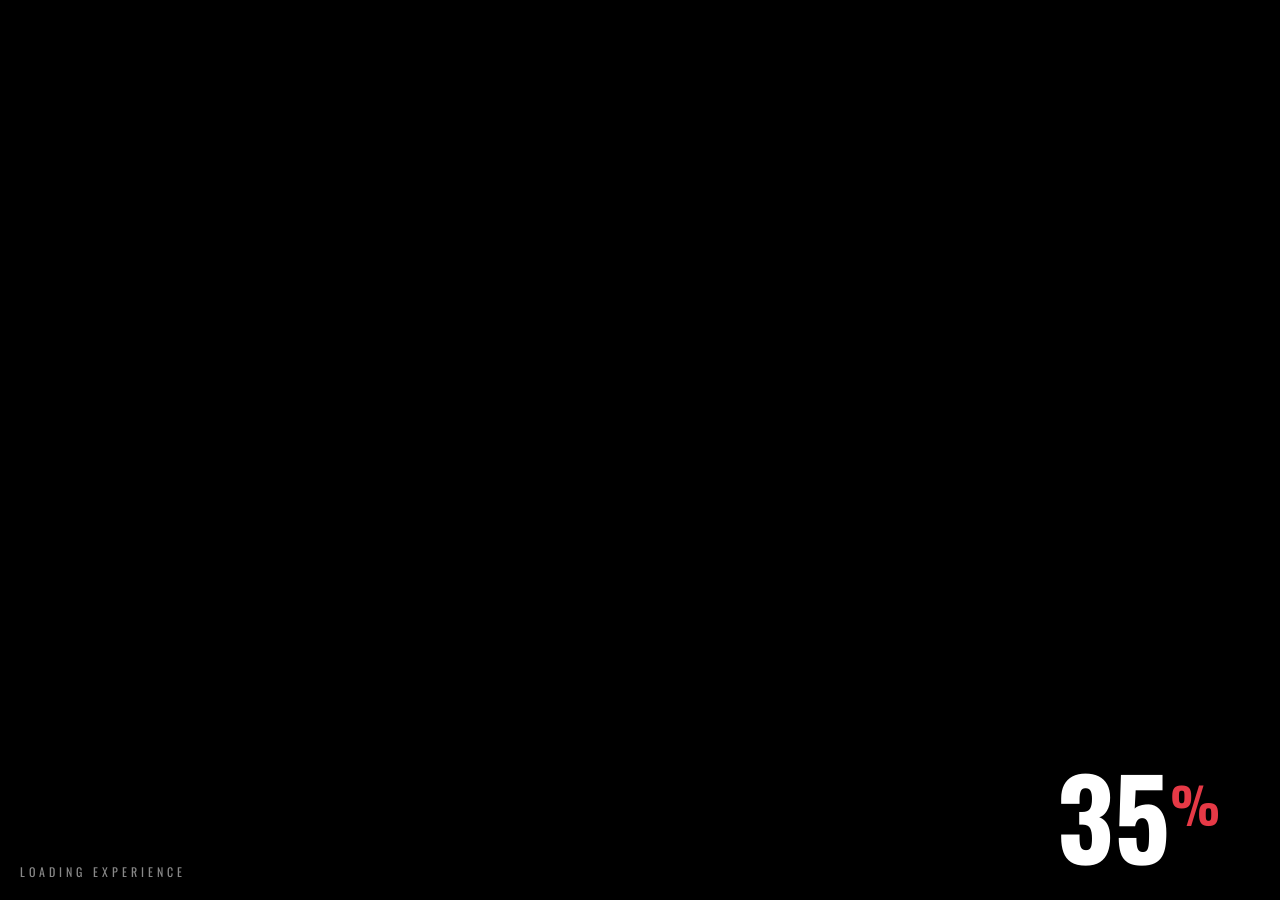
<file: index.html>
<!DOCTYPE html>
<html lang="en">
<head>
  <meta charset="UTF-8">
  <meta name="viewport" content="width=device-width, initial-scale=1.0">
  <title>Yogesh Singh | Portfolio</title>
  <link rel="stylesheet" href="splash.css">
  <link href="https://fonts.googleapis.com/css2?family=Oswald:wght@400;500;700&display=swap" rel="stylesheet">
</head>
<body>
  <div class="cursor-dot"></div>
  <div class="cursor-outline"></div>

  <div class="splash-screen">
    <svg class="curve-edge" viewBox="0 0 1440 200" preserveAspectRatio="none">
<path d="M0,100 Q720,200 1440,100" fill="none" stroke="#e63946" stroke-width="4"> </path>
</svg>
    <p class="welcome-text" id="welcomeText">नमस्ते 🙏</p>

    <div class="loading-percent">
      <span id="loadingPercent">0</span><span class="percent-sign">%</span>
    </div>

    <div class="loading-label">LOADING EXPERIENCE</div>
  </div>

  <iframe id="preloadFrame" src="landing.html"
    style="position:fixed; top:0; left:0; width:100%; height:100%; border:none; z-index:9998; pointer-events:none;">
  </iframe>

  <script src="splash.js"></script>
</body>
</html>
</file>
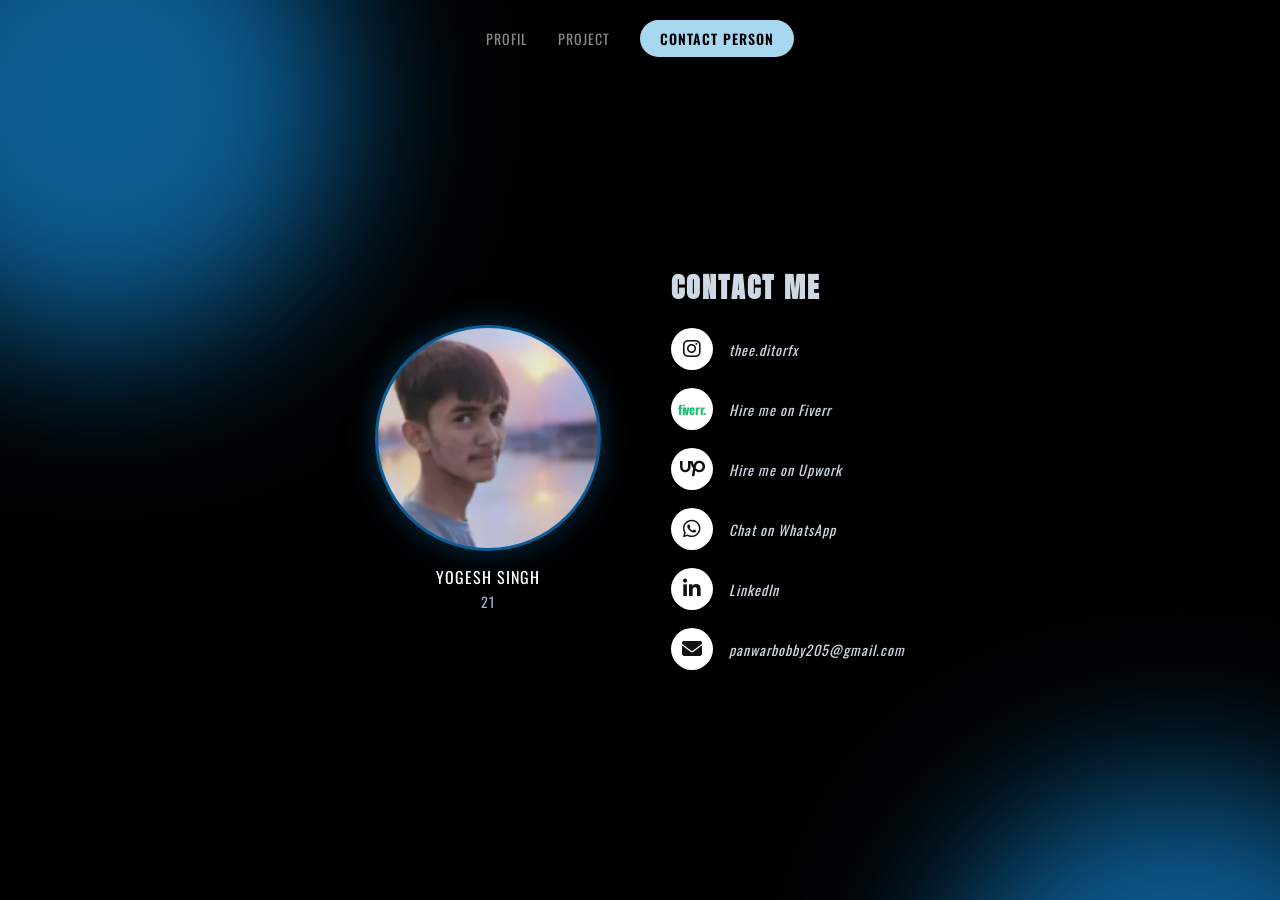
<file: contact.html>
<!DOCTYPE html>
<html lang="en">
<head>
    <meta charset="UTF-8">
    <meta name="viewport" content="width=device-width, initial-scale=1.0">
    <title>Contact | Bobby Panwar</title>
    <script src="reload-splash.js"></script>
    <link rel="stylesheet" href="contact.css">
    <link href="https://fonts.googleapis.com/css2?family=Anton&family=Oswald:wght@400;500;700&display=swap" rel="stylesheet">
    <link rel="stylesheet" href="https://cdnjs.cloudflare.com/ajax/libs/font-awesome/6.5.1/css/all.min.css">
    <style>
      /* Fiverr logo (Font Awesome me Fiverr icon nahi hai, isliye wordmark) */
      .fiverr-logo {
        font-family: 'Oswald', sans-serif;
        font-weight: 700;
        font-size: 13px;
        letter-spacing: -0.3px;
        color: #1dbf73;
        line-height: 1;
        font-style: normal;
      }
    </style>
</head>
<body>
<div class="cursor-dot"></div>
<div class="cursor-outline"></div>

<div class="nav-bar">
  <a href="profile.html" class="nav-item">PROFIL</a>
  <a href="project.html" class="nav-item">PROJECT</a>
  <a href="contact.html" class="nav-item active">CONTACT PERSON</a>
</div>

<div class="contact-me-section">
  <div class="photo-block">
    <div class="contact-photo">
      <img src="panwar1.png" alt="Yogesh Singh" onerror="this.style.display='none'">
    </div>
    <p class="contact-name">Yogesh Singh<br><span class="contact-age">21</span></p>
  </div>

  <div class="contact-info">
    <h2 class="contact-heading">CONTACT ME</h2>
    <div id="socialList"></div>
  </div>
</div>

<div class="div1"></div>
<div class="div2"></div>

<script>

const LINKS = {
  instagram: 'thee.ditorfx',
  youtube:   '',            // apna channel handle
  tiktok:    '',            // nahi hai to khali chhod do
  fiverr:    'https://www.fiverr.com/s/d0DkBo0',   // poora Fiverr link
  upwork:    'https://www.upwork.com/freelancers/~01ff7ff61ddc4d3eb3?mp_source=share',
  whatsapp:  '7505728803',  // country code ke saath, + ke bina
  telegram:  '',
  linkedin:  'www.linkedin.com/in/yogesh-singh-a11615333',
  x:         '',
  facebook:  '',
  behance:   '',
  email:     'panwarbobby205@gmail.com'
};

// Har platform ka icon, link banane ka tarika, aur dikhne wala text
const CONFIG = {
  instagram: { icon: 'fa-brands fa-instagram',   url: v => 'https://www.instagram.com/' + v,     text: v => v },
  youtube:   { icon: 'fa-brands fa-youtube',     url: v => 'https://www.youtube.com/@' + v,      text: v => '@' + v },
  tiktok:    { icon: 'fa-brands fa-tiktok',      url: v => 'https://www.tiktok.com/@' + v,       text: v => '@' + v },
  fiverr:    { icon: null,                       url: v => v,                                    text: () => 'Hire me on Fiverr' },
  upwork:    { icon: 'fa-brands fa-upwork',      url: v => v,                                    text: () => 'Hire me on Upwork' },
  whatsapp:  { icon: 'fa-brands fa-whatsapp',    url: v => 'https://wa.me/' + v.replace(/\D/g, ''), text: () => 'Chat on WhatsApp' },
  telegram:  { icon: 'fa-brands fa-telegram',    url: v => 'https://t.me/' + v,                  text: v => '@' + v },
  linkedin:  { icon: 'fa-brands fa-linkedin-in', url: v => 'https://' + v,                       text: () => 'LinkedIn' },
  x:         { icon: 'fa-brands fa-x-twitter',   url: v => 'https://x.com/' + v,                 text: v => '@' + v },
  facebook:  { icon: 'fa-brands fa-facebook-f',  url: v => 'https://www.facebook.com/' + v,      text: () => 'Facebook' },
  behance:   { icon: 'fa-brands fa-behance',     url: v => 'https://www.behance.net/' + v,       text: () => 'Behance' },
  email:     { icon: 'fa-solid fa-envelope',     url: v => 'mailto:' + v,                        text: v => v }
};

const list = document.getElementById('socialList');

Object.keys(CONFIG).forEach(key => {
  const value = (LINKS[key] || '').trim().replace(/^@/, '');
  if (!value) return;   // khali hai to row banao hi mat

  const a = document.createElement('a');
  a.className = 'social-row';
  a.href = CONFIG[key].url(value);
  if (key !== 'email') {
    a.target = '_blank';
    a.rel = 'noopener noreferrer';
  }

  const iconWrap = document.createElement('span');
  iconWrap.className = 'social-icon';

  if (CONFIG[key].icon) {
    const i = document.createElement('i');
    i.className = CONFIG[key].icon;
    i.style.fontSize = '20px';
    iconWrap.appendChild(i);
  } else {
    // Fiverr wordmark
    const f = document.createElement('span');
    f.className = 'fiverr-logo';
    f.textContent = 'fiverr.';
    iconWrap.appendChild(f);
  }

  const handle = document.createElement('span');
  handle.className = 'social-handle';
  handle.textContent = CONFIG[key].text(value);

  a.appendChild(iconWrap);
  a.appendChild(handle);
  list.appendChild(a);
});

// ---- Nav fade transition ----
document.querySelectorAll('.nav-item').forEach(item => {
  item.addEventListener('click', (e) => {
    const href = item.getAttribute('href');
    if (href && !item.classList.contains('active')) {
      e.preventDefault();
      document.body.style.transition = 'opacity 0.25s ease';
      document.body.style.opacity = '0';
      setTimeout(() => { window.location.href = href; }, 250);
    }
  });
});

window.addEventListener('pageshow', (e) => {
  if (e.persisted) document.body.style.opacity = '1';
});

// ---- Custom Cursor ----
const dot = document.querySelector('.cursor-dot');
const outline = document.querySelector('.cursor-outline');

if (dot && outline) {
  let mouseX = 0, mouseY = 0;
  let outlineX = 0, outlineY = 0;
  let started = false;

  dot.style.opacity = 0;
  outline.style.opacity = 0;

  document.addEventListener('mousemove', (e) => {
    mouseX = e.clientX;
    mouseY = e.clientY;

    if (!started) {
      started = true;
      outlineX = mouseX;
      outlineY = mouseY;
      dot.style.opacity = 1;
      outline.style.opacity = 1;
    }

    dot.style.left = mouseX + 'px';
    dot.style.top = mouseY + 'px';
  });

  function animateOutline() {
    outlineX += (mouseX - outlineX) * 0.15;
    outlineY += (mouseY - outlineY) * 0.15;
    outline.style.left = outlineX + 'px';
    outline.style.top = outlineY + 'px';
    requestAnimationFrame(animateOutline);
  }
  animateOutline();

  document.querySelectorAll('.nav-item, .social-row').forEach(item => {
    item.addEventListener('mouseenter', () => outline.classList.add('hover'));
    item.addEventListener('mouseleave', () => outline.classList.remove('hover'));
  });
}
</script>
</body>
</html>
</file>
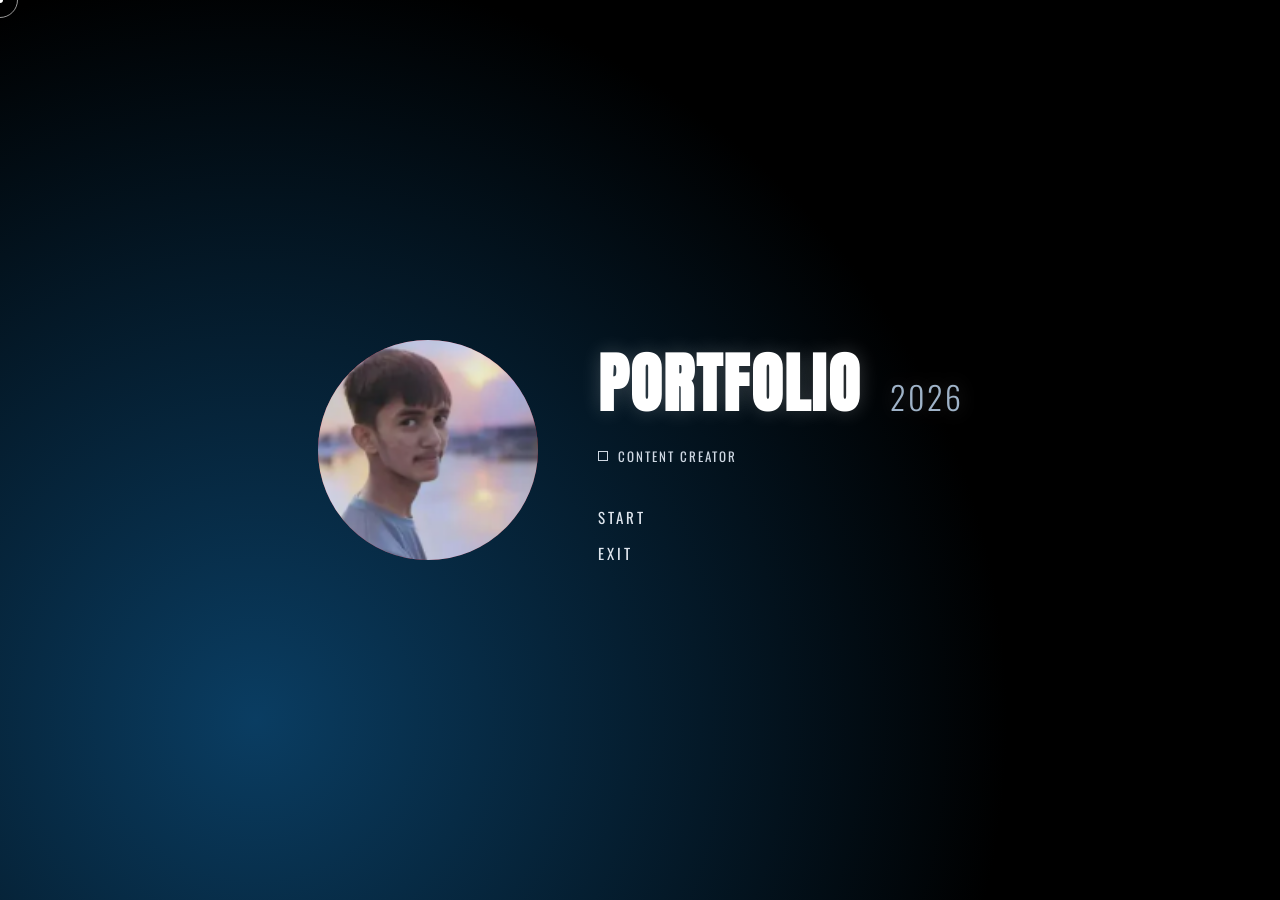
<file: landing.html>
<!DOCTYPE html>
<html lang="en">
<head>
  <meta charset="UTF-8">
  <meta name="viewport" content="width=device-width, initial-scale=1.0">
  <title>Yogesh Singh | Portfolio</title>
  <link rel="stylesheet" href="landing.css">
  <link href="https://fonts.googleapis.com/css2?family=Anton&family=Oswald:wght@400;500;700&display=swap" rel="stylesheet">
</head>
<body>
    <div class="cursor-dot"></div>
<div class="cursor-outline"></div>
  <div id="pageLoader" style="position:fixed; inset:0; background:#000; display:flex; align-items:center; justify-content:center; z-index:9999; transition: opacity 0.4s ease;">
  <div style="width:40px; height:40px; border:3px solid #333; border-top-color:#fff; border-radius:50%; animation:spin 0.8s linear infinite;"></div>
</div>

<style>
@keyframes spin { to { transform: rotate(360deg); } }
</style>

  <div class="landing">
    <div class="photo-wrap">
      <img src="panwar1.png" alt="Portfolio photo" onerror="this.style.display='none'">
    </div>

    <div class="landing-text">
      <h1>PORTFOLIO <span class="year">2026</span></h1>
      <p class="tag"><span class="checkbox"></span> CONTENT CREATOR</p>

      <nav class="landing-menu">
        <a href="profile.html" class="menu-item">START</a>
        <a href="#" class="menu-item" id="exitBtn">EXIT</a>
      </nav>
    </div>
  </div>

  <script src="landing.js"></script>
</body>
</html>
</file>
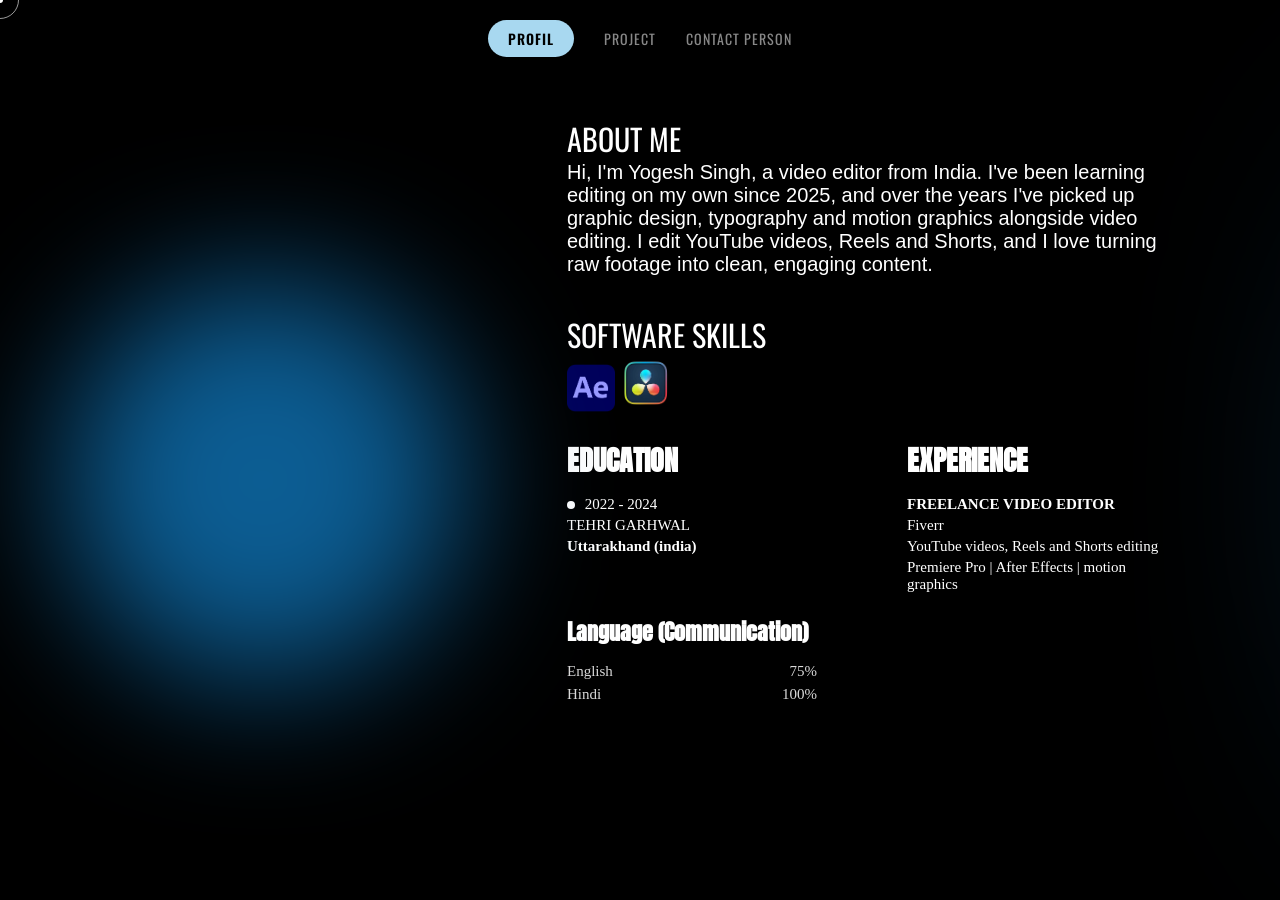
<file: profile.html>
<!DOCTYPE html>
<html lang="en">
<head>
    <meta charset="UTF-8">
    <meta name="viewport" content="width=device-width, initial-scale=1.0">
    <title>Document</title>
    <script src="reload-splash.js"></script>
    <link rel="stylesheet" href="style.css">
    <link href="https://fonts.googleapis.com/css2?family=Anton&family=Oswald:wght@400;500;700&display=swap" rel="stylesheet">
</head>
<body>
    <div class="cursor-dot"></div>
<div class="cursor-outline"></div>

<div class="nav-bar">
  <a href="profile.html" class="nav-item active">PROFIL</a>
  <a href="project.html" class="nav-item">PROJECT</a>
  <a href="contact.html" class="nav-item">CONTACT PERSON</a>
</div>


    <table>
        <tr>
            <td>
    <div class="div1">
    </div>
  </td>
    <td>
        <div class="div3">
<br><br>
            <font style="color: white; font-family: 'Oswald', sans-serif;font-size: 30px;">ABOUT ME</font><br>
           <font style="color: white; font-family: 'Montserrat', sans-serif;font-size: 20px;">  Hi, I'm Yogesh Singh, a video editor from India. I've been learning
  editing on my own since 2025, and over the years I've picked up graphic
  design, typography and motion graphics alongside video editing. I edit
  YouTube videos, Reels and Shorts, and I love turning raw footage into
  clean, engaging content.
  </font><br><br><br>
           <font style="color: white; font-family: 'Oswald', sans-serif;font-size: 30px;">SOFTWARE SKILLS</font><br>
           <img src="adobe-after-effects-cc-icon-4632.png" style="width:48px;height: 48px;">
           <img src="davinci-resolve-logo-png-thumbnail-1741823358-removebg-preview.png" style="width:55px;height: 55px;"><br>
          <div class="edu-exp-section">
  <div class="education">
    <h2>EDUCATION</h2>
    <p><span class="dot"></span> 2022 - 2024</p>
    <p>TEHRI GARHWAL</p>
    <p><strong>Uttarakhand (india)</strong></p>
  </div>

  <div class="experience">
    <h2>EXPERIENCE</h2>
    <p><strong>FREELANCE VIDEO EDITOR</strong></p>
    <p>Fiverr</p>
    <p>YouTube videos, Reels and Shorts editing</p>
    <p>Premiere Pro | After Effects | motion graphics</p>
  </div>
</div>
<div class="language-section">
  <h2>Language (Communication)</h2>
  <div class="lang-item">
    <span>English</span>
    <span>75%</span>
  </div>
  <div class="lang-item">
    <span>Hindi</span>
    <span>100%</span>
  </div>
</div>              
    </div></td>
     <td>
        <div class="div2"> </div></td></tr></table>
  <script src="script.js"></script>
</body> 
</html>
</file>
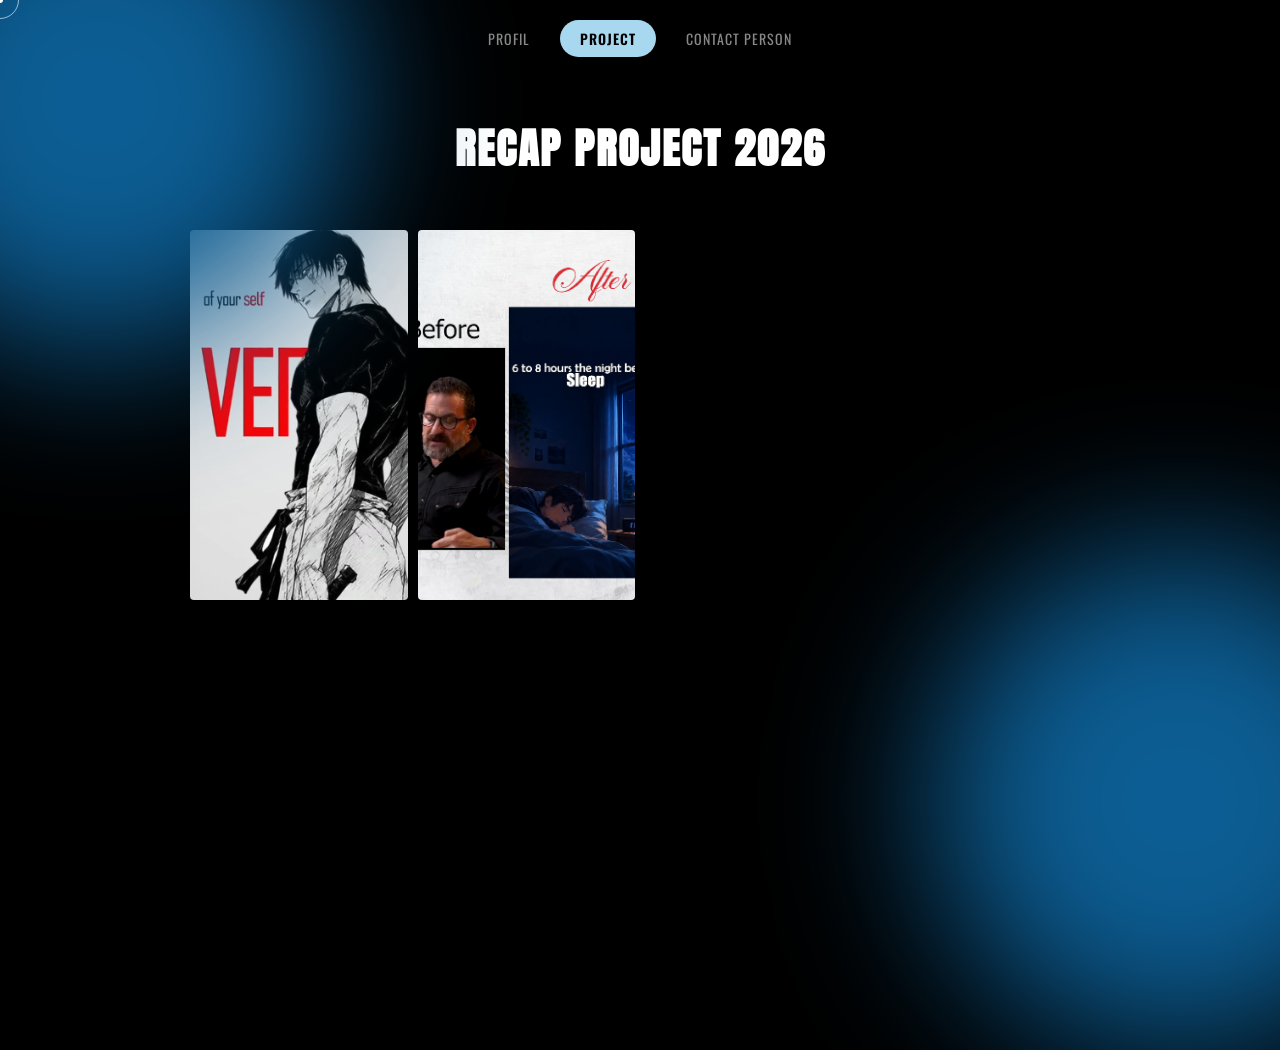
<file: project.html>
<!DOCTYPE html>
<html lang="en">
<head>
    <meta charset="UTF-8">
    <meta name="viewport" content="width=device-width, initial-scale=1.0">
    <title>Projects | Bobby Panwar</title>
    <script src="reload-splash.js"></script>
    <link rel="stylesheet" href="project.css">
    <link href="https://fonts.googleapis.com/css2?family=Anton&family=Oswald:wght@400;500;700&display=swap" rel="stylesheet">
</head>
<body>
    <div class="cursor-dot"></div>
    <div class="cursor-outline"></div>

    <div class="nav-bar">
        <a href="profile.html" class="nav-item">PROFIL</a>
        <a href="project.html" class="nav-item active">PROJECT</a>
        <a href="contact.html" class="nav-item">CONTACT PERSON</a>
    </div>

    <div class="heading">
        <h1>Recap Project 2026 </h1>
    </div>

    <div class="project-grid">
        <div class="project-card tall" onclick="playVideo('VN20260907_181145.mp4')">
            <img src="become1.png" alt="project1">
        </div>
        <div class="project-card tall" onclick="playVideo('panwar1webp.mp4')">
            <img src="video1.png" alt="project2" style="width: 217px;height: 400px;">
        </div>

    </div>

    <div class="div1"></div>
    <div class="div2"></div>

    <div class="video-modal"
</file>
<file: splash.css>
* {
  margin: 0;
  padding: 0;
  box-sizing: border-box;
}

body {
  height: 100vh;
  background: #000;
  display: flex;
  align-items: center;
  justify-content: center;
  font-family: 'Oswald', sans-serif;
  overflow: hidden;
}

.welcome-text {
  font-size: 32px;
  letter-spacing: 3px;
  color: #fff;
  opacity: 0;
  animation: welcomeCycle 1.2s ease forwards;
}

@keyframes welcomeCycle {
  0%   { opacity: 0; transform: translateY(-8px); }
  20%  { opacity: 1; transform: translateY(0); }
  80%  { opacity: 1; transform: translateY(0); }
  100% { opacity: 0; transform: translateY(8px); }
}
.loading-percent {
  position: fixed;
  bottom: 30px;
  right: 60px;
  font-family: 'Oswald', sans-serif;
  font-size: 110px;
  font-weight: 700;
  color: #fff;
  line-height: 1;
}

.percent-sign {
  color: #e63946;
  font-size: 50px;
  vertical-align: super;
}

.loading-label {
  position: fixed;
  bottom: 20px;
  left: 20px;
  font-family: 'Oswald', sans-serif;
  font-size: 12px;
  letter-spacing: 4px;
  color: #888;
}
* {
  cursor: none;
}

.cursor-dot {
  position: fixed;
  top: 0;
  left: 0;
  width: 6px;
  height: 6px;
  background: #fff;
  border-radius: 50%;
  pointer-events: none;
  z-index: 9999;
  transform: translate(-50%, -50%);
}

.cursor-outline {
  position: fixed;
  top: 0;
  left: 0;
  width: 36px;
  height: 36px;
  border: 1.5px solid rgba(255, 255, 255, 0.6);
  border-radius: 50%;
  pointer-events: none;
  z-index: 9998;
  transform: translate(-50%, -50%);
  transition: transform 0.15s ease-out, width 0.2s ease, height 0.2s ease;
}

a:hover ~ .cursor-outline,
.nav-item:hover ~ .cursor-outline {
  width: 50px;
  height: 50px;
  border-color: #fff;
}
.splash-screen {
  position: fixed;
  top: 0;
  left: 0;
  width: 100%;
  height: 100vh;
  background: #000;
  display: flex;
  align-items: center;
  justify-content: center;
  z-index: 10000;
  transition: transform 0.9s cubic-bezier(0.76, 0, 0.24, 1);
}

.splash-screen.slide-up {
  transform: translateY(-100%);
}

.curve-edge {
  position: absolute;
  bottom: -1px;
  left: 0;
  width: 100%;
  height: 200px;
  z-index: 1;
  pointer-events: none;
  opacity: 0;
  transform: translateY(400px);
  transition: transform 0.9s cubic-bezier(0.76, 0, 0.24, 1), opacity 0.9s ease;
}

.splash-screen.slide-up .curve-edge {
  opacity: 1;
  transform: translateY(0);
}

.loading-percent {
  position: fixed;
  bottom: 30px;
  right: 60px;
  font-family: 'Oswald', sans-serif;
  font-size: 110px;
  font-weight: 700;
  color: #fff;
  line-height: 1;
  z-index: 10001;
}
</file>
<file: contact.css>
/* ===== BASE ===== */
html {
  scroll-behavior: smooth;
}

body {
  background-color: black;
  margin: 0;
  padding: 0;
  min-height: 100vh;
  overflow-x: hidden;
  animation: fadeIn 0.4s ease-in;
  transition: opacity 0.3s ease;
}

@keyframes fadeIn {
  from { opacity: 0; }
  to   { opacity: 1; }
}

/* ===== BACKGROUND BLUE GLOW ===== */
.div1, .div2 {
  height: 500px;
  width: 500px;
  border-radius: 50%;
  background-color: #0c5d93;
  filter: blur(80px);
  position: fixed;
  z-index: -1;
  pointer-events: none;
}

.div1 {
  top: -150px;
  left: -150px;
}

.div2 {
  bottom: -380px;
  right: -150px;
}

/* ===== NAV BAR ===== */
.nav-bar {
  display: flex;
  justify-content: center;
  align-items: center;
  gap: 30px;
  padding: 20px 0;
  position: sticky;
  top: 0;
  z-index: 100;
}

.nav-item {
  font-family: 'Oswald', sans-serif;
  font-size: 14px;
  letter-spacing: 1px;
  color: #888;
  text-decoration: none;
  transition: all 0.25s ease;
}

.nav-item:hover {
  transform: translateY(-2px);
  opacity: 0.85;
}

.nav-item.active {
  background-color: #a8d8f0;
  color: #000;
  padding: 8px 20px;
  border-radius: 50px;
  font-weight: 600;
  transition: background-color 0.3s ease, color 0.3s ease;
}

/* ===== CUSTOM CURSOR ===== */
*, *::before, *::after {
  cursor: none !important;
}

.cursor-dot {
  position: fixed;
  top: 0;
  left: 0;
  width: 6px;
  height: 6px;
  background: #fff;
  border-radius: 50%;
  pointer-events: none;
  z-index: 9999;
  transform: translate(-50%, -50%);
  transition: opacity 0.3s ease;
}

.cursor-outline {
  position: fixed;
  top: 0;
  left: 0;
  width: 36px;
  height: 36px;
  border: 1.5px solid rgba(255, 255, 255, 0.6);
  border-radius: 50%;
  pointer-events: none;
  z-index: 9998;
  transform: translate(-50%, -50%);
  transition: width 0.2s ease, height 0.2s ease, border-color 0.2s ease, opacity 0.3s ease;
}

.cursor-outline.hover {
  width: 50px;
  height: 50px;
  border-color: #fff;
}

/* ===== CONTACT SECTION (CENTERED) ===== */
.contact-me-section {
  position: relative;
  z-index: 5;
  display: flex;
  justify-content: center;
  align-items: center;
  gap: 70px;
  min-height: calc(100vh - 100px);
  padding: 0 20px;
  box-sizing: border-box;
}

/* ----- Photo ----- */
.photo-block {
  display: flex;
  flex-direction: column;
  align-items: center;
  flex-shrink: 0;
}

.contact-photo {
  width: 220px;
  height: 220px;
  border-radius: 50%;
  overflow: hidden;
  background: #0c5d93;   /* kinare pe halka safed bacha to blue dikhega, safed nahi */
  border: 3px solid #0c5d93;
  box-shadow: 0 0 30px rgba(12, 93, 147, 0.5);
}

.contact-photo img {
  width: 100%;
  height: 100%;
  object-fit: cover;
  object-position: center;
  /* pehle photo ko upar-right shift karta hai (circle ko center mein lane ke liye),
     phir zoom karta hai taaki safed kinara bahar chala jaye */
  transform: translate(3%, -7%) scale(1.5);
  display: block;
}

.contact-name {
  margin-top: 14px;
  text-align: center;
  font-family: 'Oswald', sans-serif;
  font-size: 16px;
  letter-spacing: 1px;
  color: #fff;
  text-transform: uppercase;
}

.contact-age {
  font-size: 14px;
  color: #9fb3c8;
  font-weight: 400;
}

/* ----- Links ----- */
.contact-info {
  display: flex;
  flex-direction: column;
  align-items: flex-start;
}

.contact-heading {
  font-family: 'Anton', sans-serif;
  font-size: 28px;
  letter-spacing: 2px;
  color: #cfd8e3;
  margin: 0 0 20px 0;
}

.social-row {
  display: flex;
  align-items: center;
  gap: 16px;
  text-decoration: none;
  margin-bottom: 18px;
  width: fit-content;
  color: #cfd8e3 !important;
  transition: transform 0.25s ease;
}

.social-row:visited,
.social-row:link,
.social-row:hover {
  color: #cfd8e3 !important;
}

.social-row:hover {
  transform: translateX(4px);
}

.social-icon {
  width: 42px;
  height: 42px;
  border-radius: 50%;
  background: #fff;
  color: #111;
  display: flex;
  align-items: center;
  justify-content: center;
  flex-shrink: 0;
}

.social-handle {
  font-family: 'Oswald', sans-serif;
  font-size: 14px;
  letter-spacing: 1px;
  font-style: italic;
  color: inherit;
}

/* ===== MOBILE / TOUCH ===== */
@media (max-width: 700px) {
  .contact-me-section {
    flex-direction: column;
    gap: 30px;
    padding: 30px 20px;
  }
  .contact-info {
    align-items: center;
  }
  .contact-heading {
    text-align: center;
  }
}

@media (hover: none) {
  *, *::before, *::after {
    cursor: auto !important;
  }
  .cursor-dot, .cursor-outline {
    display: none;
  }
}
</file>
<file: landing.css>
* {
  margin: 0;
  padding: 0;
  box-sizing: border-box;
}

body {
  height: 100vh;
  background: radial-gradient(circle at 20% 80%, #0a3d62 0%, #000000 60%);
  font-family: 'Oswald', sans-serif;
  overflow: hidden;
}

.landing {
  display: flex;
  align-items: center;
  justify-content: center;
  gap: 60px;
  height: 100vh;
  padding: 0 40px;
}

.photo-wrap {
  position: relative;
  width: 220px;
  height: 220px;
  border-radius: 50%;
  overflow: hidden;
  background: linear-gradient(135deg, #b91c2f, #7a0f1f);
  display: flex;
  align-items: center;
  justify-content: center;
  flex-shrink: 0;
}

.photo-wrap img {
  width: 100%;
  height: 100%;
  object-fit: cover;
  display: block;
  transform: translate(4.5%, -11%) scale(1.4);
}

.landing-text {
  text-align: left;
}

.landing-text.fade-out {
  opacity: 0;
}

.landing-text h1 {
  font-family: 'Anton', sans-serif;
  font-size: 64px;
  letter-spacing: 2px;
  color: #fff;
  text-shadow: 0 0 20px rgba(255,255,255,0.2);
}

.landing-text h1 .year {
  font-family: 'Oswald', sans-serif;
  font-weight: 300;
  font-size: 32px;
  color: #9fb3c8;
  margin-left: 12px;
}

.tag {
  margin-top: 14px;
  font-size: 13px;
  letter-spacing: 2px;
  color: #cfd8e3;
  display: flex;
  align-items: center;
  gap: 10px;
}

.checkbox {
  width: 10px;
  height: 10px;
  border: 1px solid #cfd8e3;
  display: inline-block;
}

.landing-menu {
  margin-top: 40px;
  display: flex;
  flex-direction: column;
  gap: 14px;
}

.menu-item {
  position: relative;
  color: #dfe6ee;
  text-decoration: none;
  font-size: 15px;
  letter-spacing: 3px;
  width: fit-content;
}

.menu-item:hover {
  color: #ffffff;
}

.menu-item[href="profile.html"]:hover {
  color: #ff2d3d;
}

@media (max-width: 600px) {
  .landing {
    flex-direction: column;
    text-align: center;
    gap: 30px;
  }
  .landing-text {
    text-align: center;
  }
  .landing-menu {
    align-items: center;
  }
}

/* ---- Custom Cursor ---- */
* {
  cursor: none;
}

.cursor-dot {
  position: fixed;
  top: 0;
  left: 0;
  width: 6px;
  height: 6px;
  background: #fff;
  border-radius: 50%;
  pointer-events: none;
  z-index: 9999;
  transform: translate(-50%, -50%);
}

.cursor-outline {
  position: fixed;
  top: 0;
  left: 0;
  width: 36px;
  height: 36px;
  border: 1.5px solid rgba(255, 255, 255, 0.6);
  border-radius: 50%;
  pointer-events: none;
  z-index: 9998;
  transform: translate(-50%, -50%);
  transition: width 0.2s ease, height 0.2s ease, border-color 0.2s ease;
}

.cursor-outline.hover {
  width: 50px;
  height: 50px;
  border-color: #fff;
}
</file>
<file: style.css>
body{
    background-color: black;
    overflow: hidden;
  margin: 0;
  padding: 0;
  height: 100vh;
  width: 100vw;

}
.div1{
    height: 400px;
    width: 400px;
    border-radius:200px;
    background-color: #0c5d93;
    margin-top: 0px;      /* 100px se kam karke 30px kiya */
    filter: blur(70px);
    margin-left: 60px;
}

.div2{
    height: 500px;
    width: 500px;
    border-radius:250px;
    background-color: #0c5d93;
    margin-top: 10px;      /* 120px se kam karke 40px kiya */
    margin-left: 300px;
    filter: blur(140px);
}
.div3{
    height: 800px;
    width: 600px;
    
    background-color:black;
    margin-left: 100px;
    
}
.div4{
    height: 200px;
    width: 600px;
    
    background-color:black;
    
    
}
.div5{
    height: 200px;
    width: 300px;
    
    background-color:white;
    
    
}
.edu-exp-section {
  display: flex;
  background-color:black;
  color: white;
  padding: 0px;
  gap: 80px;
}

.education, .experience {
  flex: 1;
}

.edu-exp-section h2 {
  font-family: 'Anton', sans-serif; /* ya jo bhi bold heading font use kar raha hai */
  font-size: 28px;
  margin-bottom: 15px;
}

.edu-exp-section p {
  margin: 4px 0;
  font-size: 15px;
}

.dot {
  display: inline-block;
  width: 8px;
  height: 8px;
  background: white;
  border-radius: 50%;
  margin-right: 6px;
}
.language-section {
  background-color: black;
  color: white;
  padding: 0px;
}

.language-section h2 {
  font-family: 'Anton', sans-serif;
  font-size: 22px;
  margin-bottom: 15px;
}

.lang-item {
  display: flex;
  justify-content: space-between;
  max-width: 250px;
  font-size: 15px;
  margin-bottom: 6px;
  opacity: 0.85;
}
.nav-bar {
  display: flex;
  justify-content: center;
  align-items: center;
  gap: 30px;
  padding: 20px 0px;
  position: sticky;
  top: 0;
  z-index: 100;
}

.nav-item {
  font-family: 'Oswald', sans-serif;
  font-size: 14px;
  letter-spacing: 1px;
  color: #888;
  cursor: pointer;
  text-decoration: none; /* underline hatane ke liye */
}

.nav-item.active {
  background-color: #a8d8f0;
  color: #000;
  padding: 8px 20px;
  border-radius: 50px;
  font-weight: 600;
}
.name-block {
  color: white;
  margin-top: 0px;
  margin-left: 40px;
}

.greeting {
  font-family: 'Montserrat', sans-serif;
  font-size: 14px;
  letter-spacing: 2px;
  color: #ccc;
  margin-left:180px;
}

.name {
  font-family: 'Oswald', sans-serif;
  font-size: 26px;
  font-weight: 700;
  letter-spacing: 1px;
  margin-left: 140px;
}
html {
  scroll-behavior: smooth;
}

body {
  animation: fadeIn 0.4s ease-in;
}

@keyframes fadeIn {
  from { opacity: 0; }
  to { opacity: 1; }
}

.nav-item {
  transition: all 0.25s ease;
}

.nav-item:hover {
  transform: translateY(-2px);
  opacity: 0.85;
}

.nav-item.active {
  transition: background-color 0.3s ease, color 0.3s ease;
}
body {
  opacity: 0;
  animation: fadeIn 0.5s ease forwards;
}

@keyframes fadeIn {
  from { opacity: 0; }
  to { opacity: 1; }
}

.page-transition {
  transition: opacity 0.4s ease;
}
body {
  transition: opacity 0.3s ease;
}
* {
  cursor: none;
}

.cursor-dot {
  position: fixed;
  top: 0;
  left: 0;
  width: 6px;
  height: 6px;
  background: #fff;
  border-radius: 50%;
  pointer-events: none;
  z-index: 9999;
  transform: translate(-50%, -50%);
}

.cursor-outline {
  position: fixed;
  top: 0;
  left: 0;
  width: 36px;
  height: 36px;
  border: 1.5px solid rgba(255, 255, 255, 0.6);
  border-radius: 50%;
  pointer-events: none;
  z-index: 9998;
  transform: translate(-50%, -50%);
  transition: transform 0.15s ease-out, width 0.2s ease, height 0.2s ease;
}

a:hover ~ .cursor-outline,
.nav-item:hover ~ .cursor-outline {
  width: 50px;
  height: 50px;
  border-color: #fff;
}
</file>
<file: project.css>
body{
    background-color: black;
    overflow: hidden;
  margin: 0;
  padding: 0;
  height: 100vh;
  width: 100vw;

}

.div1 {
    height: 500px;
    width: 500px;
    border-radius: 250px;
    background-color: #0c5d93;
    filter: blur(80px);
    position: absolute;
    top: -150px;      /* negative karne se aur upar/corner ki taraf chala jayega */
    left: -150px;     /* negative karne se aur left corner ki taraf */
}
.div2 {
    height: 500px;
    width: 500px;
    border-radius: 250px;
    background-color: #0c5d93;
    filter: blur(80px);
    position: absolute;
    bottom: -150px;
    right: -150px;
}

.nav-bar {
  display: flex;
  justify-content: center;
  align-items: center;
  gap: 30px;
  padding: 20px 0px;
  position: sticky;
  top: 0;
  z-index: 100;
}

.nav-item {
  font-family: 'Oswald', sans-serif;
  font-size: 14px;
  letter-spacing: 1px;
  color: #888;
  cursor: pointer;
  text-decoration: none; /* underline hatane ke liye */
}

.nav-item.active {
  background-color: #a8d8f0;
  color: #000;
  padding: 8px 20px;
  border-radius: 50px;
  font-weight: 600;
}
.heading {
  text-align: center;
  margin-top: 40px;
}

.heading h1 {
  font-family: 'Anton', sans-serif;
  font-size: 42px;
  letter-spacing: 2px;
  text-transform: uppercase;
  color: #fff;
  margin: 0;
}

.heading span {
  font-size: 14px;
  letter-spacing: 3px;
  color: #999;
  margin-left: 12px;
  vertical-align: middle;
  border: 1px solid #555;
  padding: 3px 8px;
  border-radius: 4px;
}

.project-grid {
  display: grid;
  grid-template-columns: repeat(4, 1fr);
  grid-auto-rows: 180px;
  gap: 10px;
  max-width: 900px;
  margin: 50px auto;
  padding: 0 20px;
}

.project-card {
  overflow: hidden;
  border-radius: 4px;
  background: #111;
}

.project-card.tall {
  grid-row: span 2;
}

.project-card img {
  width: 100%;
  height: 100%;
  object-fit: cover;
  display: block;
}

.project-card {
  cursor: pointer;
}

.video-modal {
  display: none;
  position: fixed;
  top: 0;
  left: 0;
  width: 100%;
  height: 100%;
  background: rgba(0,0,0,0.9);
  z-index: 999;
  justify-content: center;
  align-items: center;

  /* smoothness ke liye */
  opacity: 0;
  transition: opacity 0.35s ease;
}

.video-modal.active {
  opacity: 1;
}

.video-modal video {
  max-width: 80%;
  max-height: 80%;
  border-radius: 8px;
  transform: scale(0.9);
  transition: transform 0.35s ease;
}

.video-modal.active video {
  transform: scale(1);
}

.close-btn {
  position: absolute;
  top: 20px;
  right: 30px;
  font-size: 35px;
  color: white;
  cursor: pointer;
}
html {
  scroll-behavior: smooth;
}

body {
  animation: fadeIn 0.4s ease-in;
}

@keyframes fadeIn {
  from { opacity: 0; }
  to { opacity: 1; }
}

.nav-item {
  transition: all 0.25s ease;
}

.nav-item:hover {
  transform: translateY(-2px);
  opacity: 0.85;
}

.nav-item.active {
  transition: background-color 0.3s ease, color 0.3s ease;
}
body {
  opacity: 0;
  animation: fadeIn 0.5s ease forwards;
}

@keyframes fadeIn {
  from { opacity: 0; }
  to { opacity: 1; }
}

.page-transition {
  transition: opacity 0.4s ease;
}
body {
  transition: opacity 0.3s ease;
}
* {
  cursor: none;
}

.cursor-dot {
  position: fixed;
  top: 0;
  left: 0;
  width: 6px;
  height: 6px;
  background: #fff;
  border-radius: 50%;
  pointer-events: none;
  z-index: 9999;
  transform: translate(-50%, -50%);
}

.cursor-outline {
  position: fixed;
  top: 0;
  left: 0;
  width: 36px;
  height: 36px;
  border: 1.5px solid rgba(255, 255, 255, 0.6);
  border-radius: 50%;
  pointer-events: none;
  z-index: 9998;
  transform: translate(-50%, -50%);
  transition: transform 0.15s ease-out, width 0.2s ease, height 0.2s ease;
}

a:hover ~ .cursor-outline,
.nav-item:hover ~ .cursor-outline {
  width: 50px;
  height: 50px;
  border-color: #fff;
}
</file>
